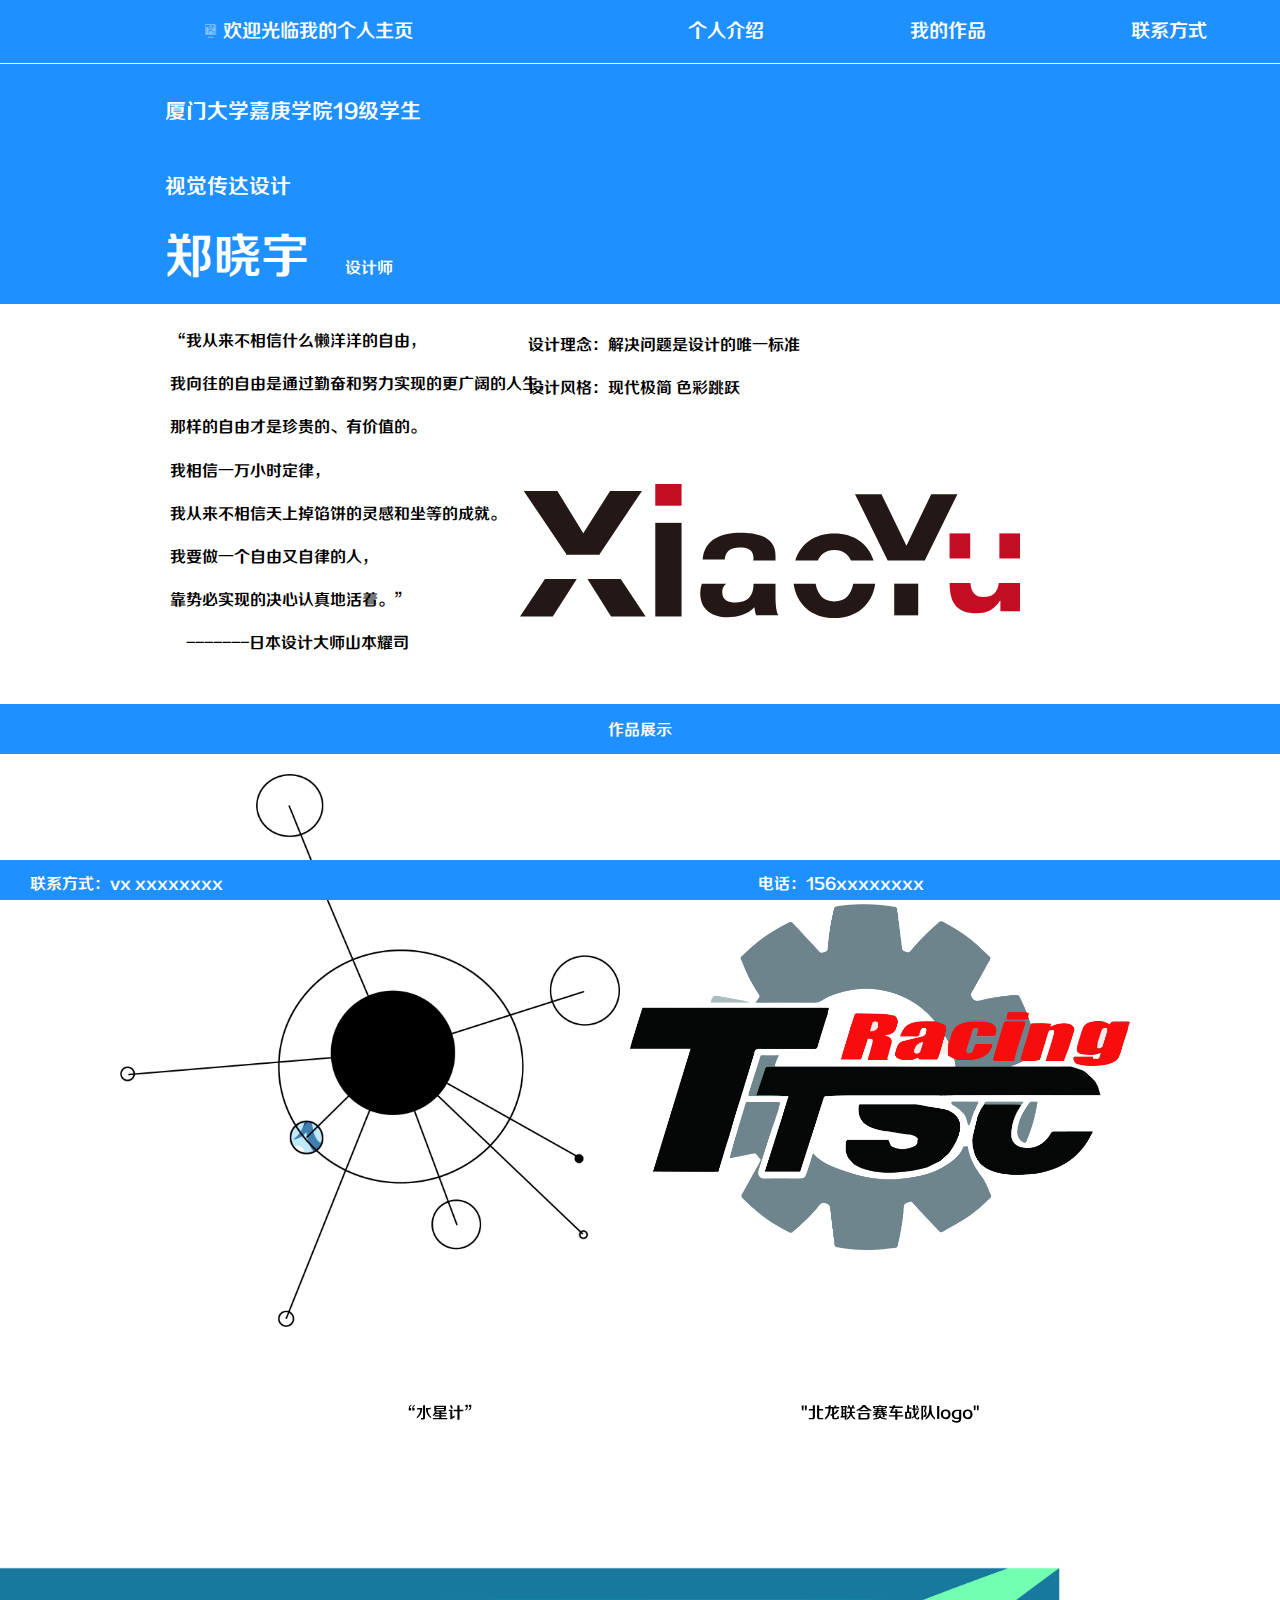
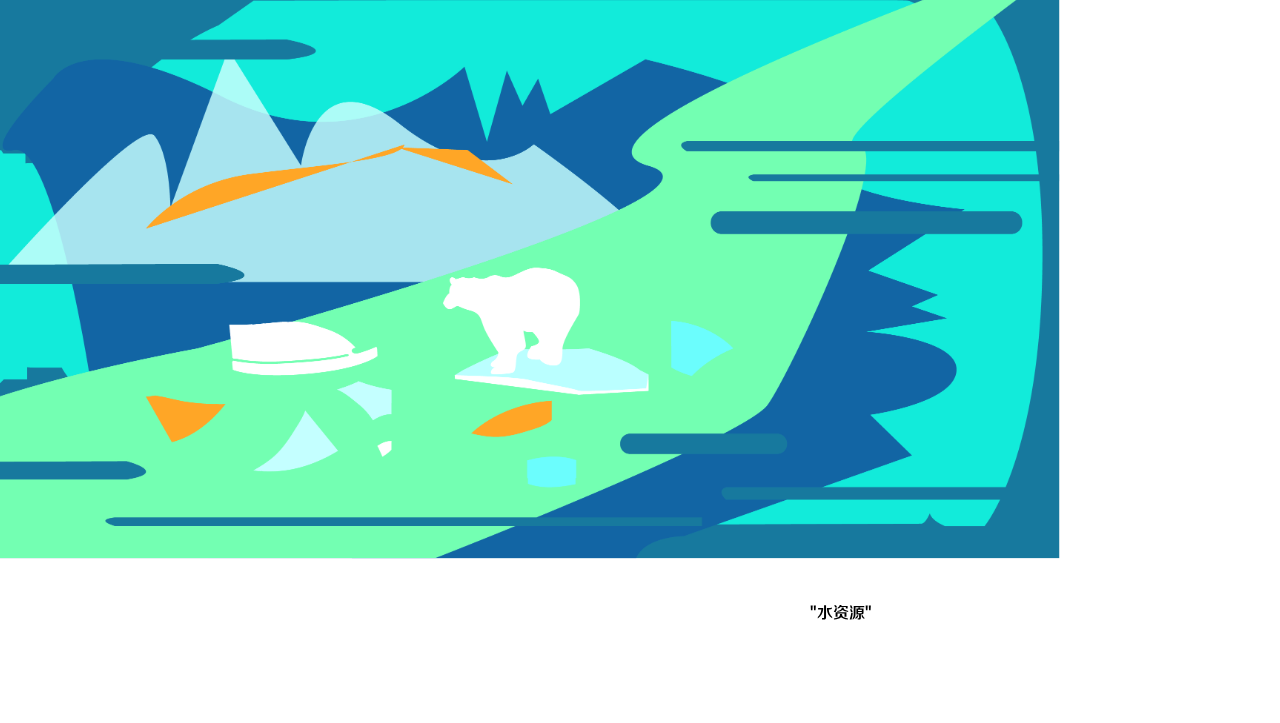
<file: index.html>
<!DOCTYPE html><html><head>	<title>Design</title>	<meta charset="utf-8">	<link rel="stylesheet" type="text/css" href="style.css">	<link rel="stylesheet" href="./icon/iconfont.css"></head><body><header>	<nav>	<a href="#"><span class="iconfont icon-sheji"></span>&nbsp;欢迎光临我的个人主页</a>	<a href="#">个人介绍</a>	<a href="#">我的作品</a>	<a href="#">联系方式</a>	</nav></header><div class="first">			<span>厦门大学嘉庚学院19级学生</span>			<span>视觉传达设计</span>			<span>郑晓宇</span>			<span>设计师</span></div><div class="second">	<div class="quote">			<p>“我从来不相信什么懒洋洋的自由，<br>			我向往的自由是通过勤奋和努力实现的更广阔的人生，<br>			那样的自由才是珍贵的、有价值的。<br>			我相信一万小时定律，<br>			我从来不相信天上掉馅饼的灵感和坐等的成就。<br>			我要做一个自由又自律的人，<br>			靠势必实现的决心认真地活着。”<br>			&nbsp;&nbsp;&nbsp;&nbsp;-------日本设计大师山本耀司</p>			</div>			<div class="concept">				设计理念：解决问题是设计的唯一标准<br>				设计风格：现代极简 色彩跳跃			</div>			<div class="namephoto">				<img src="img/name.svg">			</div>	</div><div class="gallery">	<div>作品展示</div></div><div class="third">	<div class="one">		<img src="img/blue.jpg">		<div class="text1">“水星计”</div>	</div></div><div class="thefour"><div class="two">    	<img src="img/logo.jpg">    	<div class="text2">"北龙联合赛车战队logo"</div></div></div><div class="thefive">	<div class="three">		<img src="img/water.jpg">		<div class="text3">"水资源"</div>	</div></div>	<footer>	<div>联系方式：vx xxxxxxxx</div>	<div>电话：156xxxxxxxx</div>	<div class="weibo">微博：weibo青衫依旧</div></footer></body></html>
</file>
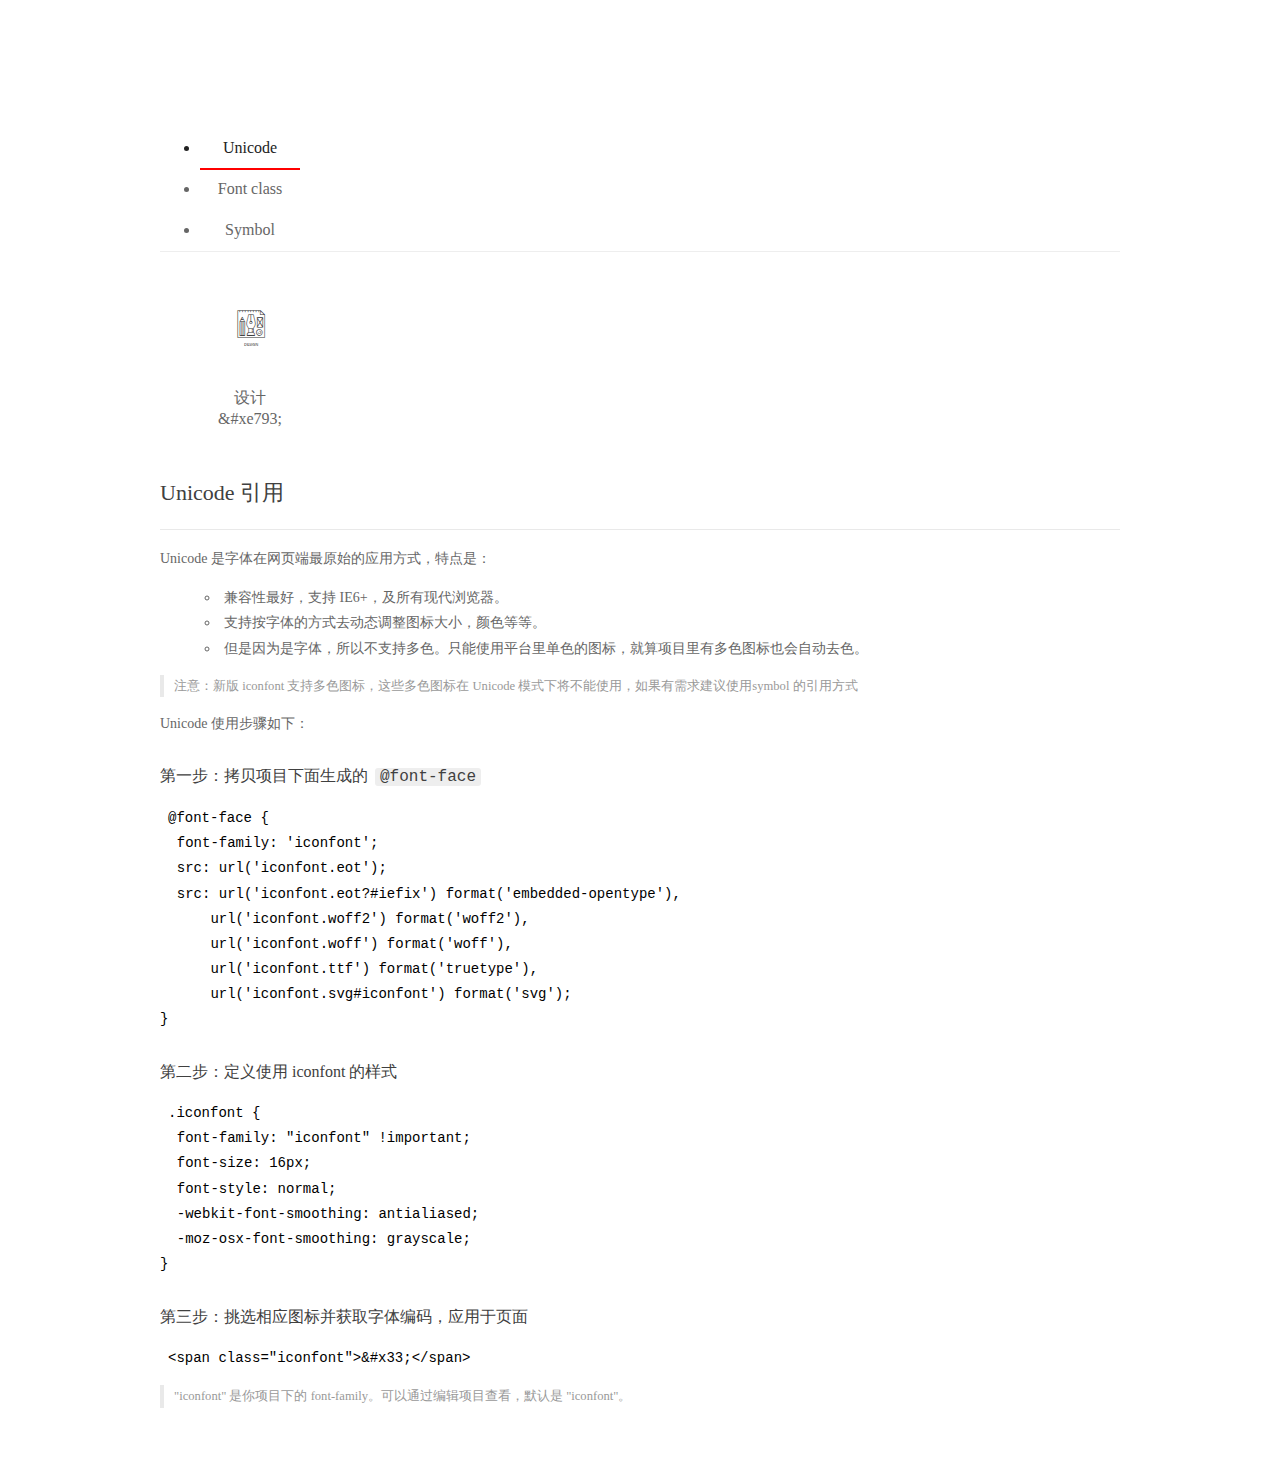
<file: icon/demo_index.html>
<!DOCTYPE html>
<html>
<head>
  <meta charset="utf-8"/>
  <title>IconFont Demo</title>
  <link rel="shortcut icon" href="https://img.alicdn.com/tps/i4/TB1_oz6GVXXXXaFXpXXJDFnIXXX-64-64.ico" type="image/x-icon"/>
  <link rel="stylesheet" href="https://g.alicdn.com/thx/cube/1.3.2/cube.min.css">
  <link rel="stylesheet" href="demo.css">
  <link rel="stylesheet" href="iconfont.css">
  <script src="iconfont.js"></script>
  <!-- jQuery -->
  <script src="https://a1.alicdn.com/oss/uploads/2018/12/26/7bfddb60-08e8-11e9-9b04-53e73bb6408b.js"></script>
  <!-- 代码高亮 -->
  <script src="https://a1.alicdn.com/oss/uploads/2018/12/26/a3f714d0-08e6-11e9-8a15-ebf944d7534c.js"></script>
</head>
<body>
  <div class="main">
    <h1 class="logo"><a href="https://www.iconfont.cn/" title="iconfont 首页" target="_blank">&#xe86b;</a></h1>
    <div class="nav-tabs">
      <ul id="tabs" class="dib-box">
        <li class="dib active"><span>Unicode</span></li>
        <li class="dib"><span>Font class</span></li>
        <li class="dib"><span>Symbol</span></li>
      </ul>
      
    </div>
    <div class="tab-container">
      <div class="content unicode" style="display: block;">
          <ul class="icon_lists dib-box">
          
            <li class="dib">
              <span class="icon iconfont">&#xe793;</span>
                <div class="name">设计</div>
                <div class="code-name">&amp;#xe793;</div>
              </li>
          
          </ul>
          <div class="article markdown">
          <h2 id="unicode-">Unicode 引用</h2>
          <hr>

          <p>Unicode 是字体在网页端最原始的应用方式，特点是：</p>
          <ul>
            <li>兼容性最好，支持 IE6+，及所有现代浏览器。</li>
            <li>支持按字体的方式去动态调整图标大小，颜色等等。</li>
            <li>但是因为是字体，所以不支持多色。只能使用平台里单色的图标，就算项目里有多色图标也会自动去色。</li>
          </ul>
          <blockquote>
            <p>注意：新版 iconfont 支持多色图标，这些多色图标在 Unicode 模式下将不能使用，如果有需求建议使用symbol 的引用方式</p>
          </blockquote>
          <p>Unicode 使用步骤如下：</p>
          <h3 id="-font-face">第一步：拷贝项目下面生成的 <code>@font-face</code></h3>
<pre><code class="language-css"
>@font-face {
  font-family: 'iconfont';
  src: url('iconfont.eot');
  src: url('iconfont.eot?#iefix') format('embedded-opentype'),
      url('iconfont.woff2') format('woff2'),
      url('iconfont.woff') format('woff'),
      url('iconfont.ttf') format('truetype'),
      url('iconfont.svg#iconfont') format('svg');
}
</code></pre>
          <h3 id="-iconfont-">第二步：定义使用 iconfont 的样式</h3>
<pre><code class="language-css"
>.iconfont {
  font-family: "iconfont" !important;
  font-size: 16px;
  font-style: normal;
  -webkit-font-smoothing: antialiased;
  -moz-osx-font-smoothing: grayscale;
}
</code></pre>
          <h3 id="-">第三步：挑选相应图标并获取字体编码，应用于页面</h3>
<pre>
<code class="language-html"
>&lt;span class="iconfont"&gt;&amp;#x33;&lt;/span&gt;
</code></pre>
          <blockquote>
            <p>"iconfont" 是你项目下的 font-family。可以通过编辑项目查看，默认是 "iconfont"。</p>
          </blockquote>
          </div>
      </div>
      <div class="content font-class">
        <ul class="icon_lists dib-box">
          
          <li class="dib">
            <span class="icon iconfont icon-sheji"></span>
            <div class="name">
              设计
            </div>
            <div class="code-name">.icon-sheji
            </div>
          </li>
          
        </ul>
        <div class="article markdown">
        <h2 id="font-class-">font-class 引用</h2>
        <hr>

        <p>font-class 是 Unicode 使用方式的一种变种，主要是解决 Unicode 书写不直观，语意不明确的问题。</p>
        <p>与 Unicode 使用方式相比，具有如下特点：</p>
        <ul>
          <li>兼容性良好，支持 IE8+，及所有现代浏览器。</li>
          <li>相比于 Unicode 语意明确，书写更直观。可以很容易分辨这个 icon 是什么。</li>
          <li>因为使用 class 来定义图标，所以当要替换图标时，只需要修改 class 里面的 Unicode 引用。</li>
          <li>不过因为本质上还是使用的字体，所以多色图标还是不支持的。</li>
        </ul>
        <p>使用步骤如下：</p>
        <h3 id="-fontclass-">第一步：引入项目下面生成的 fontclass 代码：</h3>
<pre><code class="language-html">&lt;link rel="stylesheet" href="./iconfont.css"&gt;
</code></pre>
        <h3 id="-">第二步：挑选相应图标并获取类名，应用于页面：</h3>
<pre><code class="language-html">&lt;span class="iconfont icon-xxx"&gt;&lt;/span&gt;
</code></pre>
        <blockquote>
          <p>"
            iconfont" 是你项目下的 font-family。可以通过编辑项目查看，默认是 "iconfont"。</p>
        </blockquote>
      </div>
      </div>
      <div class="content symbol">
          <ul class="icon_lists dib-box">
          
            <li class="dib">
                <svg class="icon svg-icon" aria-hidden="true">
                  <use xlink:href="#icon-sheji"></use>
                </svg>
                <div class="name">设计</div>
                <div class="code-name">#icon-sheji</div>
            </li>
          
          </ul>
          <div class="article markdown">
          <h2 id="symbol-">Symbol 引用</h2>
          <hr>

          <p>这是一种全新的使用方式，应该说这才是未来的主流，也是平台目前推荐的用法。相关介绍可以参考这篇<a href="">文章</a>
            这种用法其实是做了一个 SVG 的集合，与另外两种相比具有如下特点：</p>
          <ul>
            <li>支持多色图标了，不再受单色限制。</li>
            <li>通过一些技巧，支持像字体那样，通过 <code>font-size</code>, <code>color</code> 来调整样式。</li>
            <li>兼容性较差，支持 IE9+，及现代浏览器。</li>
            <li>浏览器渲染 SVG 的性能一般，还不如 png。</li>
          </ul>
          <p>使用步骤如下：</p>
          <h3 id="-symbol-">第一步：引入项目下面生成的 symbol 代码：</h3>
<pre><code class="language-html">&lt;script src="./iconfont.js"&gt;&lt;/script&gt;
</code></pre>
          <h3 id="-css-">第二步：加入通用 CSS 代码（引入一次就行）：</h3>
<pre><code class="language-html">&lt;style&gt;
.icon {
  width: 1em;
  height: 1em;
  vertical-align: -0.15em;
  fill: currentColor;
  overflow: hidden;
}
&lt;/style&gt;
</code></pre>
          <h3 id="-">第三步：挑选相应图标并获取类名，应用于页面：</h3>
<pre><code class="language-html">&lt;svg class="icon" aria-hidden="true"&gt;
  &lt;use xlink:href="#icon-xxx"&gt;&lt;/use&gt;
&lt;/svg&gt;
</code></pre>
          </div>
      </div>

    </div>
  </div>
  <script>
  $(document).ready(function () {
      $('.tab-container .content:first').show()

      $('#tabs li').click(function (e) {
        var tabContent = $('.tab-container .content')
        var index = $(this).index()

        if ($(this).hasClass('active')) {
          return
        } else {
          $('#tabs li').removeClass('active')
          $(this).addClass('active')

          tabContent.hide().eq(index).fadeIn()
        }
      })
    })
  </script>
</body>
</html>
</file>
<file: style.css>
@font-face{src:url(./font/webfont.ttf);font-family:webfont}body{margin:0;font-family:webfont}nav{width:100%;display:table}nav a{font-family:webfont;font-size:1.2rem;color:#fff;text-decoration:none;display:table-cell;text-align:center;background-color:dodgerblue;padding:20px 0}.first{background-color:dodgerblue;padding:20px 0;width:100%;height:200px;margin-top:1px;position:relative}div span:nth-child(1){font-size:1.3rem;color:#fff;display:inline-block;padding:15px;position:absolute;left:150px}div span:nth-child(2){font-size:1.3rem;color:#fff;display:inline-block;padding:15px;position:absolute;top:95px;left:150px;width:195px}div span:nth-child(3){font-size:3rem;color:#fff;display:inline-block;padding:15px;position:absolute;top:150px;left:150px}div span:nth-child(4){color:#fff;display:inline-block;padding:15px;position:absolute;top:180px;left:330px;clear:both}.namephoto{width:500px;height:1000px;position:absolute;top:180px;right:260px}.second{position:relative;height:400px}.gallery{background-color:dodgerblue;height:50px;width:100%}.gallery div{color:#fff;size:1rem;text-align:center;padding:17px}.quote{position:absolute;left:170px;line-height:270%;display:inline-block}.concept{position:absolute;top:20px;right:480px;line-height:270%}.third{position:relative}.third div img{padding:20px;width:500px;height:auto;position:absolute;left:100px;display:inline-block}.one{position:relative}.text1{position:absolute;top:650px;left:400px;z-index:10}.thefour{position:relative}.thefour div img{width:500px;height:auto;position:absolute;right:150px;top:150px;display:inline-block}.text2{position:absolute;top:650px;right:300px;z-index:10}.thefive{position:relative}.thefive img{position:absolute;width:1300px;height:auto;position:absolute;right:150px;top:650px;display:inline-block}.three{position:relative}.text3{position:absolute;top:1450px;left:810px;z-index:11}footer{position:fixed;bottom:0;background-color:dodgerblue;width:100%;height:30px;display:table;padding-bottom:10px}footer div:nth-child(1){position:relative;top:15px;left:30px;display:inline-block;color:#fff}footer div:nth-child(2){position:relative;top:15px;left:565px;display:inline-block;color:#fff}footer div:nth-child(3){color:#fff;position:relative;top:15px;left:1100px;display:inline-block;color:#fff}
</file>
<file: icon/iconfont.css>
@font-face {font-family: "iconfont";
  src: url('iconfont.eot?t=1591857222832'); /* IE9 */
  src: url('iconfont.eot?t=1591857222832#iefix') format('embedded-opentype'), /* IE6-IE8 */
  url('[data-uri]') format('woff2'),
  url('iconfont.woff?t=1591857222832') format('woff'),
  url('iconfont.ttf?t=1591857222832') format('truetype'), /* chrome, firefox, opera, Safari, Android, iOS 4.2+ */
  url('iconfont.svg?t=1591857222832#iconfont') format('svg'); /* iOS 4.1- */
}

.iconfont {
  font-family: "iconfont" !important;
  font-size: 16px;
  font-style: normal;
  -webkit-font-smoothing: antialiased;
  -moz-osx-font-smoothing: grayscale;
}

.icon-sheji:before {
  content: "\e793";
}
</file>
<file: icon/demo.css>
/* Logo 字体 */
@font-face {
  font-family: "iconfont logo";
  src: url('https://at.alicdn.com/t/font_985780_km7mi63cihi.eot?t=1545807318834');
  src: url('https://at.alicdn.com/t/font_985780_km7mi63cihi.eot?t=1545807318834#iefix') format('embedded-opentype'),
    url('https://at.alicdn.com/t/font_985780_km7mi63cihi.woff?t=1545807318834') format('woff'),
    url('https://at.alicdn.com/t/font_985780_km7mi63cihi.ttf?t=1545807318834') format('truetype'),
    url('https://at.alicdn.com/t/font_985780_km7mi63cihi.svg?t=1545807318834#iconfont') format('svg');
}

.logo {
  font-family: "iconfont logo";
  font-size: 160px;
  font-style: normal;
  -webkit-font-smoothing: antialiased;
  -moz-osx-font-smoothing: grayscale;
}

/* tabs */
.nav-tabs {
  position: relative;
}

.nav-tabs .nav-more {
  position: absolute;
  right: 0;
  bottom: 0;
  height: 42px;
  line-height: 42px;
  color: #666;
}

#tabs {
  border-bottom: 1px solid #eee;
}

#tabs li {
  cursor: pointer;
  width: 100px;
  height: 40px;
  line-height: 40px;
  text-align: center;
  font-size: 16px;
  border-bottom: 2px solid transparent;
  position: relative;
  z-index: 1;
  margin-bottom: -1px;
  color: #666;
}


#tabs .active {
  border-bottom-color: #f00;
  color: #222;
}

.tab-container .content {
  display: none;
}

/* 页面布局 */
.main {
  padding: 30px 100px;
  width: 960px;
  margin: 0 auto;
}

.main .logo {
  color: #333;
  text-align: left;
  margin-bottom: 30px;
  line-height: 1;
  height: 110px;
  margin-top: -50px;
  overflow: hidden;
  *zoom: 1;
}

.main .logo a {
  font-size: 160px;
  color: #333;
}

.helps {
  margin-top: 40px;
}

.helps pre {
  padding: 20px;
  margin: 10px 0;
  border: solid 1px #e7e1cd;
  background-color: #fffdef;
  overflow: auto;
}

.icon_lists {
  width: 100% !important;
  overflow: hidden;
  *zoom: 1;
}

.icon_lists li {
  width: 100px;
  margin-bottom: 10px;
  margin-right: 20px;
  text-align: center;
  list-style: none !important;
  cursor: default;
}

.icon_lists li .code-name {
  line-height: 1.2;
}

.icon_lists .icon {
  display: block;
  height: 100px;
  line-height: 100px;
  font-size: 42px;
  margin: 10px auto;
  color: #333;
  -webkit-transition: font-size 0.25s linear, width 0.25s linear;
  -moz-transition: font-size 0.25s linear, width 0.25s linear;
  transition: font-size 0.25s linear, width 0.25s linear;
}

.icon_lists .icon:hover {
  font-size: 100px;
}

.icon_lists .svg-icon {
  /* 通过设置 font-size 来改变图标大小 */
  width: 1em;
  /* 图标和文字相邻时，垂直对齐 */
  vertical-align: -0.15em;
  /* 通过设置 color 来改变 SVG 的颜色/fill */
  fill: currentColor;
  /* path 和 stroke 溢出 viewBox 部分在 IE 下会显示
      normalize.css 中也包含这行 */
  overflow: hidden;
}

.icon_lists li .name,
.icon_lists li .code-name {
  color: #666;
}

/* markdown 样式 */
.markdown {
  color: #666;
  font-size: 14px;
  line-height: 1.8;
}

.highlight {
  line-height: 1.5;
}

.markdown img {
  vertical-align: middle;
  max-width: 100%;
}

.markdown h1 {
  color: #404040;
  font-weight: 500;
  line-height: 40px;
  margin-bottom: 24px;
}

.markdown h2,
.markdown h3,
.markdown h4,
.markdown h5,
.markdown h6 {
  color: #404040;
  margin: 1.6em 0 0.6em 0;
  font-weight: 500;
  clear: both;
}

.markdown h1 {
  font-size: 28px;
}

.markdown h2 {
  font-size: 22px;
}

.markdown h3 {
  font-size: 16px;
}

.markdown h4 {
  font-size: 14px;
}

.markdown h5 {
  font-size: 12px;
}

.markdown h6 {
  font-size: 12px;
}

.markdown hr {
  height: 1px;
  border: 0;
  background: #e9e9e9;
  margin: 16px 0;
  clear: both;
}

.markdown p {
  margin: 1em 0;
}

.markdown>p,
.markdown>blockquote,
.markdown>.highlight,
.markdown>ol,
.markdown>ul {
  width: 80%;
}

.markdown ul>li {
  list-style: circle;
}

.markdown>ul li,
.markdown blockquote ul>li {
  margin-left: 20px;
  padding-left: 4px;
}

.markdown>ul li p,
.markdown>ol li p {
  margin: 0.6em 0;
}

.markdown ol>li {
  list-style: decimal;
}

.markdown>ol li,
.markdown blockquote ol>li {
  margin-left: 20px;
  padding-left: 4px;
}

.markdown code {
  margin: 0 3px;
  padding: 0 5px;
  background: #eee;
  border-radius: 3px;
}

.markdown strong,
.markdown b {
  font-weight: 600;
}

.markdown>table {
  border-collapse: collapse;
  border-spacing: 0px;
  empty-cells: show;
  border: 1px solid #e9e9e9;
  width: 95%;
  margin-bottom: 24px;
}

.markdown>table th {
  white-space: nowrap;
  color: #333;
  font-weight: 600;
}

.markdown>table th,
.markdown>table td {
  border: 1px solid #e9e9e9;
  padding: 8px 16px;
  text-align: left;
}

.markdown>table th {
  background: #F7F7F7;
}

.markdown blockquote {
  font-size: 90%;
  color: #999;
  border-left: 4px solid #e9e9e9;
  padding-left: 0.8em;
  margin: 1em 0;
}

.markdown blockquote p {
  margin: 0;
}

.markdown .anchor {
  opacity: 0;
  transition: opacity 0.3s ease;
  margin-left: 8px;
}

.markdown .waiting {
  color: #ccc;
}

.markdown h1:hover .anchor,
.markdown h2:hover .anchor,
.markdown h3:hover .anchor,
.markdown h4:hover .anchor,
.markdown h5:hover .anchor,
.markdown h6:hover .anchor {
  opacity: 1;
  display: inline-block;
}

.markdown>br,
.markdown>p>br {
  clear: both;
}


.hljs {
  display: block;
  background: white;
  padding: 0.5em;
  color: #333333;
  overflow-x: auto;
}

.hljs-comment,
.hljs-meta {
  color: #969896;
}

.hljs-string,
.hljs-variable,
.hljs-template-variable,
.hljs-strong,
.hljs-emphasis,
.hljs-quote {
  color: #df5000;
}

.hljs-keyword,
.hljs-selector-tag,
.hljs-type {
  color: #a71d5d;
}

.hljs-literal,
.hljs-symbol,
.hljs-bullet,
.hljs-attribute {
  color: #0086b3;
}

.hljs-section,
.hljs-name {
  color: #63a35c;
}

.hljs-tag {
  color: #333333;
}

.hljs-title,
.hljs-attr,
.hljs-selector-id,
.hljs-selector-class,
.hljs-selector-attr,
.hljs-selector-pseudo {
  color: #795da3;
}

.hljs-addition {
  color: #55a532;
  background-color: #eaffea;
}

.hljs-deletion {
  color: #bd2c00;
  background-color: #ffecec;
}

.hljs-link {
  text-decoration: underline;
}

/* 代码高亮 */
/* PrismJS 1.15.0
https://prismjs.com/download.html#themes=prism&languages=markup+css+clike+javascript */
/**
 * prism.js default theme for JavaScript, CSS and HTML
 * Based on dabblet (http://dabblet.com)
 * @author Lea Verou
 */
code[class*="language-"],
pre[class*="language-"] {
  color: black;
  background: none;
  text-shadow: 0 1px white;
  font-family: Consolas, Monaco, 'Andale Mono', 'Ubuntu Mono', monospace;
  text-align: left;
  white-space: pre;
  word-spacing: normal;
  word-break: normal;
  word-wrap: normal;
  line-height: 1.5;

  -moz-tab-size: 4;
  -o-tab-size: 4;
  tab-size: 4;

  -webkit-hyphens: none;
  -moz-hyphens: none;
  -ms-hyphens: none;
  hyphens: none;
}

pre[class*="language-"]::-moz-selection,
pre[class*="language-"] ::-moz-selection,
code[class*="language-"]::-moz-selection,
code[class*="language-"] ::-moz-selection {
  text-shadow: none;
  background: #b3d4fc;
}

pre[class*="language-"]::selection,
pre[class*="language-"] ::selection,
code[class*="language-"]::selection,
code[class*="language-"] ::selection {
  text-shadow: none;
  background: #b3d4fc;
}

@media print {

  code[class*="language-"],
  pre[class*="language-"] {
    text-shadow: none;
  }
}

/* Code blocks */
pre[class*="language-"] {
  padding: 1em;
  margin: .5em 0;
  overflow: auto;
}

:not(pre)>code[class*="language-"],
pre[class*="language-"] {
  background: #f5f2f0;
}

/* Inline code */
:not(pre)>code[class*="language-"] {
  padding: .1em;
  border-radius: .3em;
  white-space: normal;
}

.token.comment,
.token.prolog,
.token.doctype,
.token.cdata {
  color: slategray;
}

.token.punctuation {
  color: #999;
}

.namespace {
  opacity: .7;
}

.token.property,
.token.tag,
.token.boolean,
.token.number,
.token.constant,
.token.symbol,
.token.deleted {
  color: #905;
}

.token.selector,
.token.attr-name,
.token.string,
.token.char,
.token.builtin,
.token.inserted {
  color: #690;
}

.token.operator,
.token.entity,
.token.url,
.language-css .token.string,
.style .token.string {
  color: #9a6e3a;
  background: hsla(0, 0%, 100%, .5);
}

.token.atrule,
.token.attr-value,
.token.keyword {
  color: #07a;
}

.token.function,
.token.class-name {
  color: #DD4A68;
}

.token.regex,
.token.important,
.token.variable {
  color: #e90;
}

.token.important,
.token.bold {
  font-weight: bold;
}

.token.italic {
  font-style: italic;
}

.token.entity {
  cursor: help;
}
</file>
